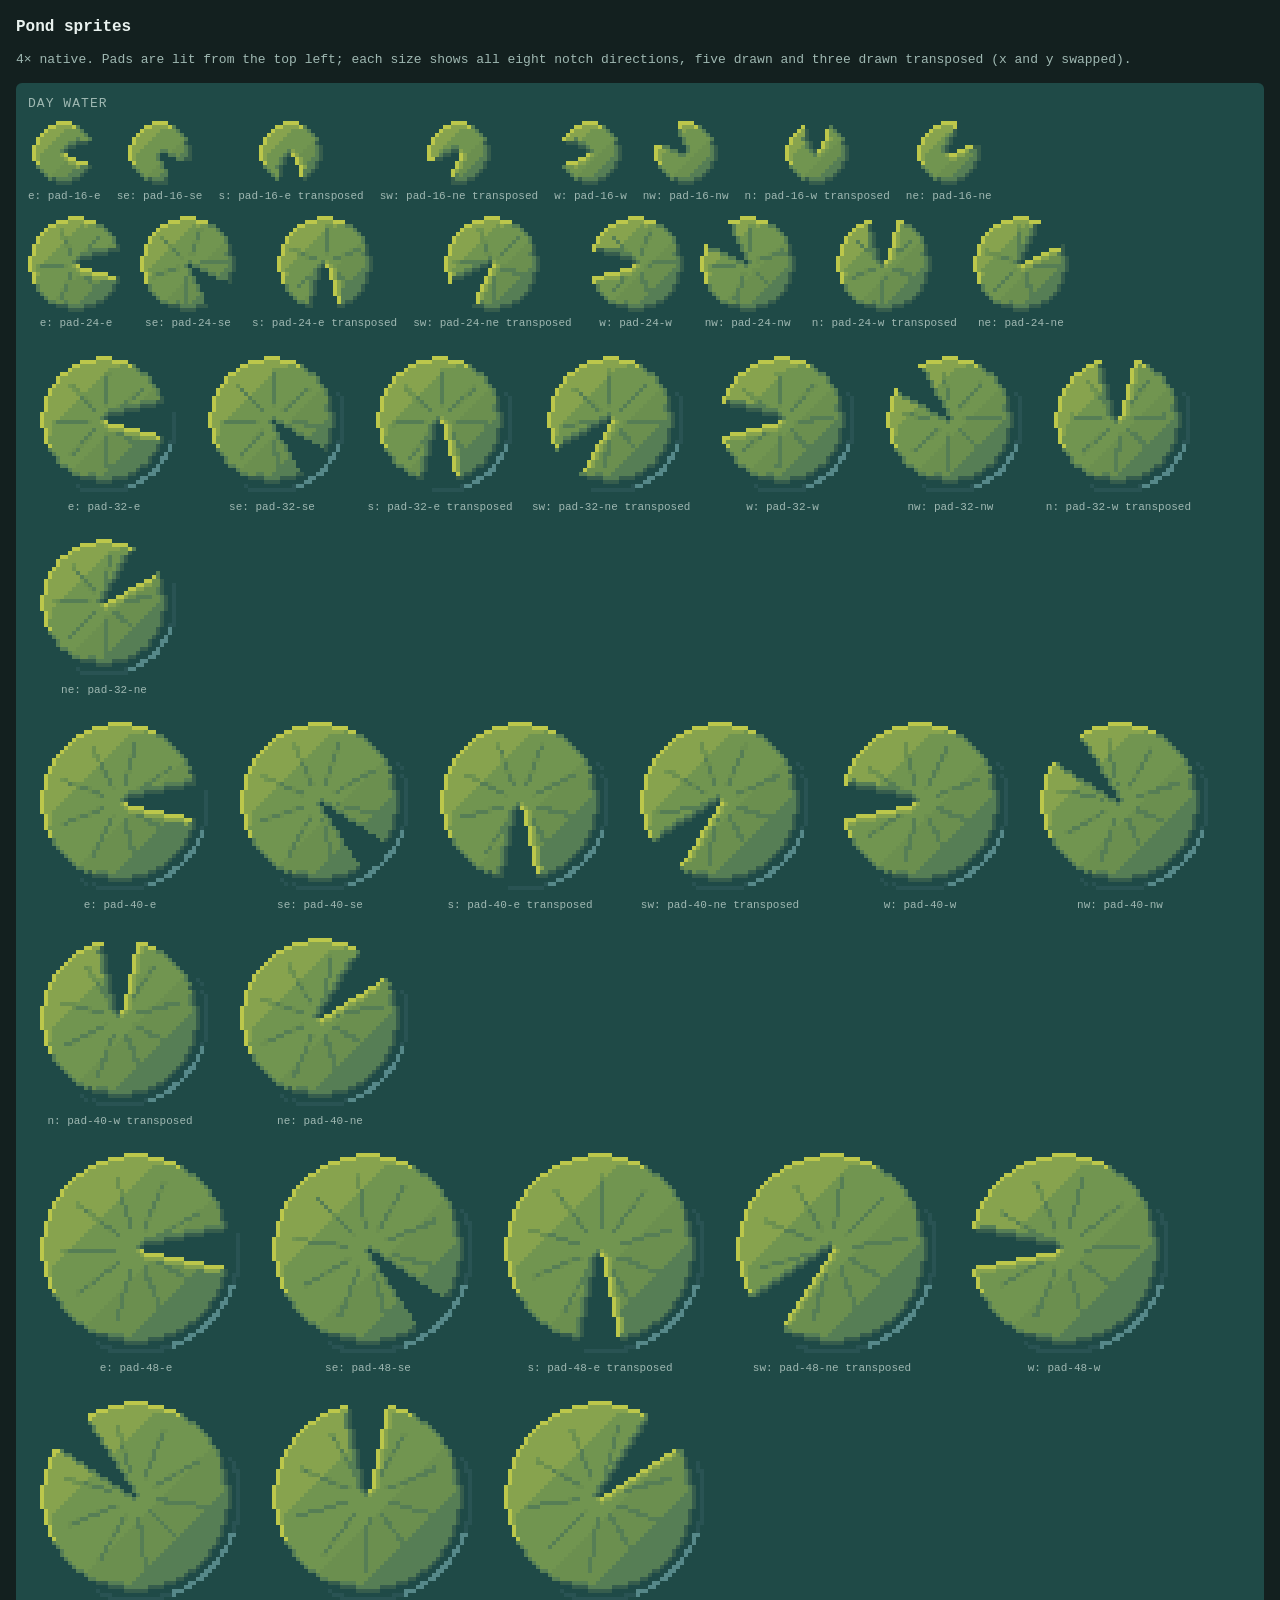
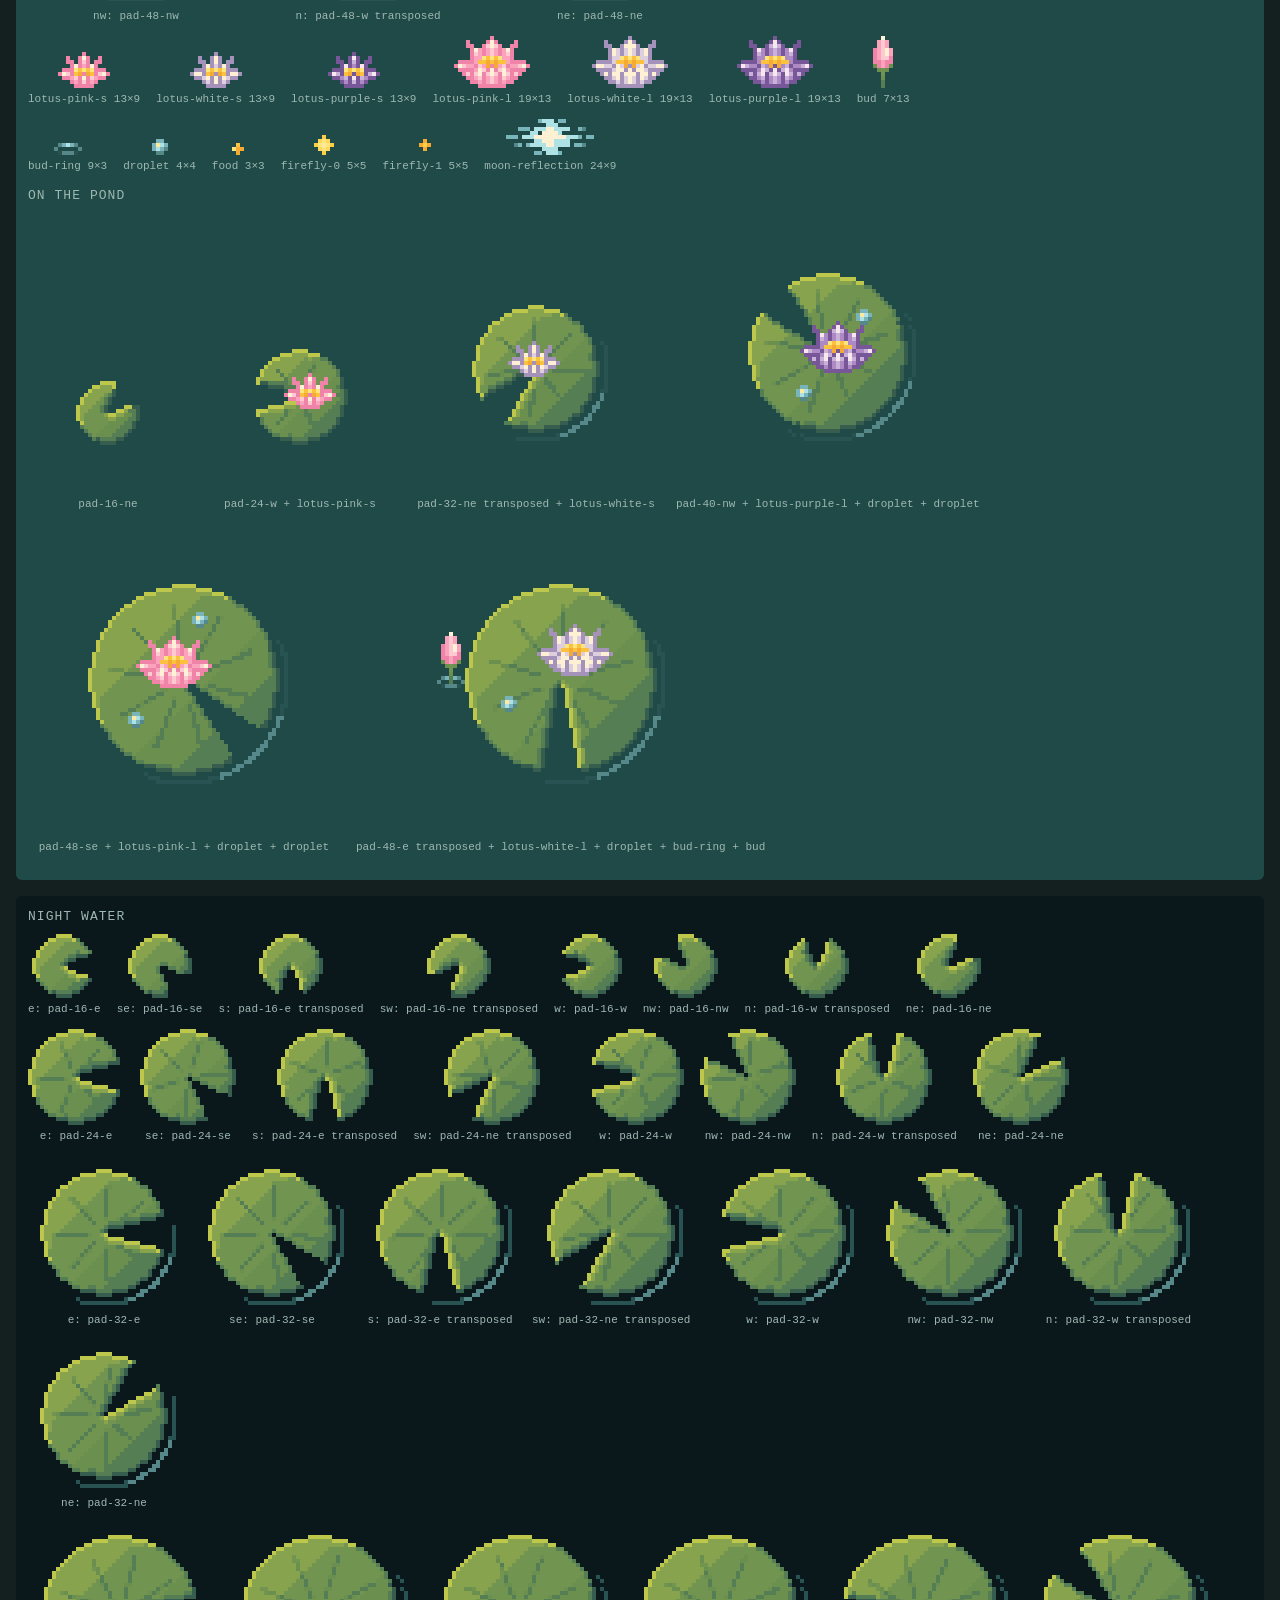
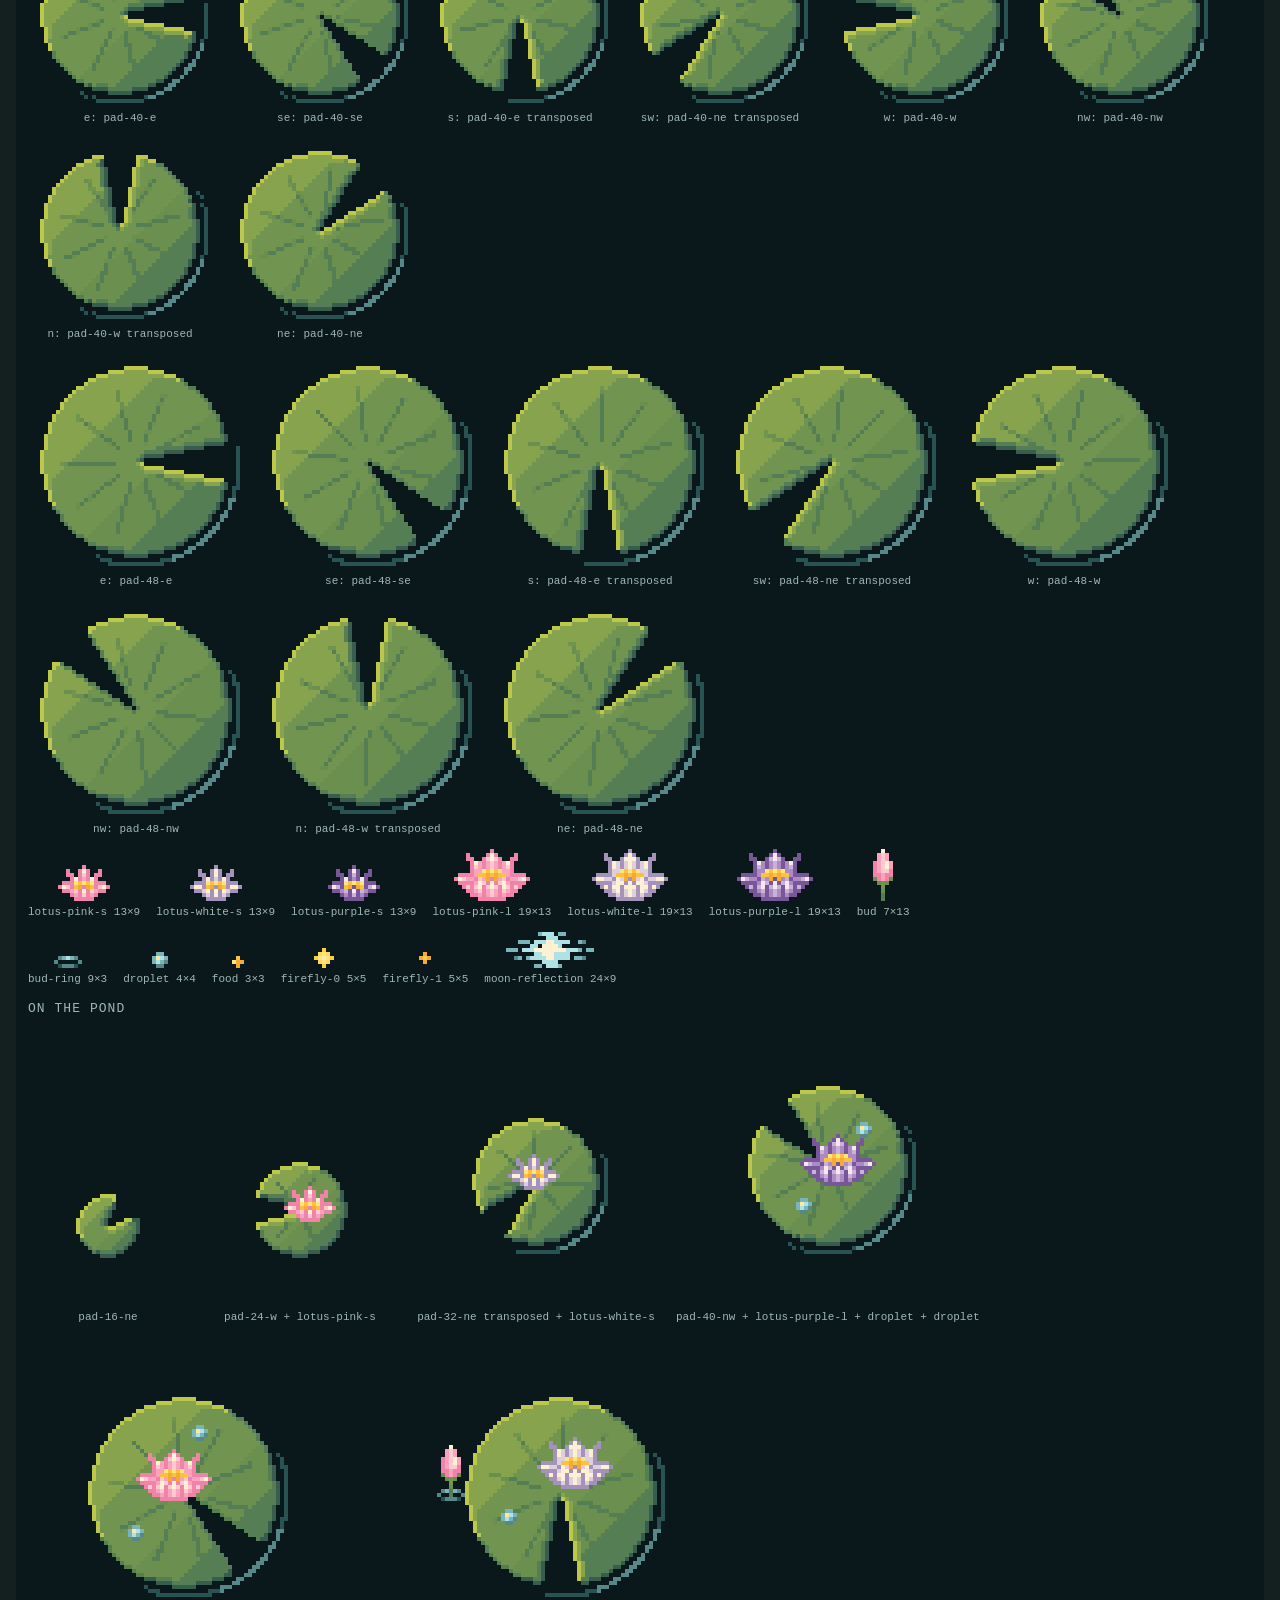
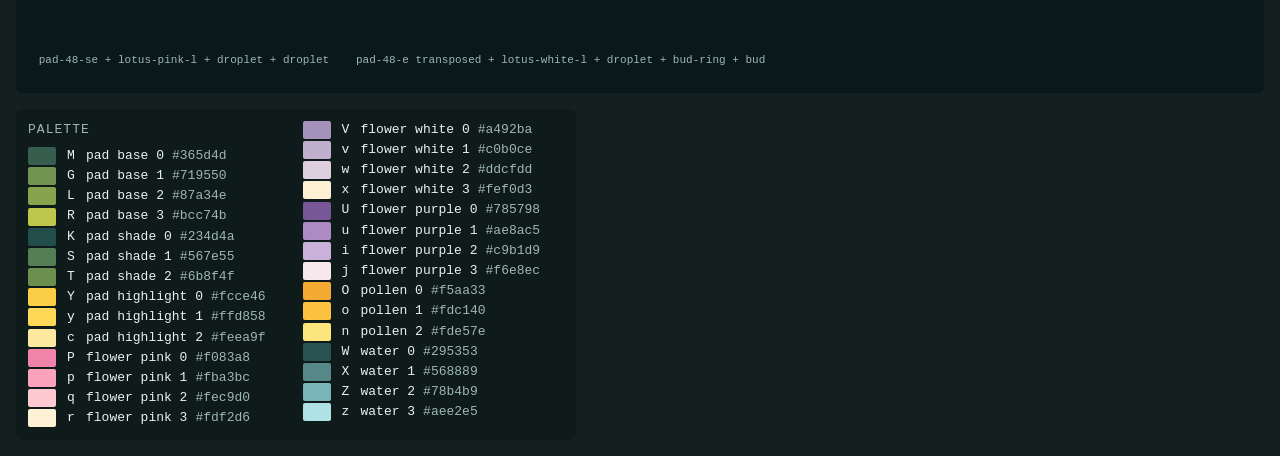
<file: art/sheet.html>
<!doctype html>
<html lang="en">
<head>
<meta charset="utf-8">
<meta name="viewport" content="width=device-width, initial-scale=1">
<title>Pond sprite sheet</title>
<!--
  Every sprite in web/art/ at 4× on day water and on night water, a few pads dressed
  with flowers and droplets as the pond will show them, and the palette.
  Serve the repository root (for example `python3 -m http.server` there) and open
  /art/sheet.html; run `node scripts/art.mjs` first so the PNGs are current.
-->
<style>
  :root {
    --day: #1f4a47;
    --night: #0a171b;
    --ink: #e9f2ef;
    --ink-dim: #9fb8b2;
    --page: #13201f;
  }
  * { box-sizing: border-box; }
  body {
    margin: 0;
    padding: 16px;
    background: var(--page);
    color: var(--ink);
    font: 13px/1.4 ui-monospace, SFMono-Regular, Menlo, Consolas, monospace;
  }
  h1 { font-size: 16px; margin: 0 0 4px; }
  h2 { font-size: 13px; margin: 0 0 8px; color: var(--ink-dim); font-weight: normal; text-transform: uppercase; letter-spacing: 0.08em; }
  .layout { display: flex; gap: 16px; align-items: flex-start; flex-wrap: wrap; }
  .waters { flex: 1 1 100%; display: flex; flex-direction: column; gap: 16px; min-width: 0; }
  .water { border-radius: 6px; padding: 12px; }
  .water.day { background: var(--day); }
  .water.night { background: var(--night); }
  .row { display: flex; flex-wrap: wrap; gap: 12px 16px; align-items: flex-end; margin-bottom: 12px; }
  figure { margin: 0; display: flex; flex-direction: column; align-items: center; gap: 4px; }
  figcaption { color: var(--ink-dim); font-size: 11px; }
  canvas { image-rendering: pixelated; display: block; }
  .palette { flex: 0 1 560px; columns: 2; background: #0f1a1a; border-radius: 6px; padding: 12px; }
  .swatch { display: flex; align-items: center; gap: 8px; margin: 2px 0; }
  .chip { width: 28px; height: 18px; border-radius: 2px; flex: none; }
  .key { width: 14px; text-align: center; color: var(--ink); }
  .hex { color: var(--ink-dim); }
  .error { color: #f5a; }
</style>
</head>
<body>
<h1>Pond sprites</h1>
<p class="hex">4× native. Pads are lit from the top left; each size shows all eight notch directions, five drawn and three drawn transposed (x and y swapped).</p>
<div class="layout">
  <div class="waters">
    <section class="water day"><h2>Day water</h2><div class="sprites"></div><h2>On the pond</h2><div class="combos row"></div></section>
    <section class="water night"><h2>Night water</h2><div class="sprites"></div><h2>On the pond</h2><div class="combos row"></div></section>
  </div>
  <aside class="palette"><h2>Palette</h2><div id="swatches"></div></aside>
</div>
<script type="module">
const SCALE = 4;
const PAD_SIZES = [16, 24, 32, 40, 48];
const COMPASS = ['e', 'se', 's', 'sw', 'w', 'nw', 'n', 'ne'];
const GROUPS = [
  ['lotus-pink-s', 'lotus-white-s', 'lotus-purple-s', 'lotus-pink-l', 'lotus-white-l', 'lotus-purple-l', 'bud'],
  ['bud-ring', 'droplet', 'food', 'firefly-0', 'firefly-1', 'moon-reflection'],
];
// Pads dressed as the pond will show them: [pad, transposed, [sprite, dx, dy] ...],
// offsets from the pad's anchor to the dressing's anchor, in native pixels. A bud stands
// in the water beside its pad, on its ring.
const COMBOS = [
  ['pad-16-ne', false, []],
  ['pad-24-w', false, [['lotus-pink-s', 2, 1]]],
  ['pad-32-ne', true, [['lotus-white-s', -1, 0]]],
  ['pad-40-nw', false, [['lotus-purple-l', 2, 3], ['droplet', -6, 10], ['droplet', 9, -9]]],
  ['pad-48-se', false, [['lotus-pink-l', -3, 0], ['droplet', -12, 10], ['droplet', 4, -15]]],
  ['pad-48-e', true, [['lotus-white-l', 3, -3], ['droplet', -13, 6], ['bud-ring', -28, 0], ['bud', -28, 0]]],
];

function load(name) {
  return new Promise((resolve, reject) => {
    const image = new Image();
    image.onload = () => resolve(image);
    image.onerror = () => reject(new Error(`could not load ${name}.png`));
    image.src = `../web/art/${name}.png`;
  });
}

function figure(canvas, label) {
  const element = document.createElement('figure');
  const caption = document.createElement('figcaption');
  caption.textContent = label;
  element.append(canvas, caption);
  return element;
}

function spriteCanvas(image) {
  const canvas = document.createElement('canvas');
  canvas.width = image.width * SCALE;
  canvas.height = image.height * SCALE;
  const ctx = canvas.getContext('2d');
  ctx.imageSmoothingEnabled = false;
  ctx.drawImage(image, 0, 0, canvas.width, canvas.height);
  return canvas;
}

// One pad as the pond shows it for a notch direction: drawn, or drawn transposed.
function padFor(size, direction, sprites) {
  for (const [name, sprite] of Object.entries(sprites)) {
    if (!name.startsWith(`pad-${size}-`)) continue;
    if (sprite.notch === direction) return { name, transposed: false };
    if (sprite.transposedNotch === direction) return { name, transposed: true };
  }
  return null;
}

function drawPad(ctx, image, x, y, transposed) {
  ctx.save();
  ctx.translate(x, y);
  if (transposed) ctx.transform(0, 1, 1, 0, 0, 0);
  ctx.drawImage(image, 0, 0);
  ctx.restore();
}

function padCanvas(image, transposed) {
  const canvas = document.createElement('canvas');
  canvas.width = image.width * SCALE;
  canvas.height = image.height * SCALE;
  const ctx = canvas.getContext('2d');
  ctx.imageSmoothingEnabled = false;
  ctx.scale(SCALE, SCALE);
  drawPad(ctx, image, 0, 0, transposed);
  return canvas;
}

function comboCanvas([padName, transposed, dressing], images, sprites) {
  const pad = sprites[padName];
  const margin = 12;
  const width = pad.width + margin * 2;
  const height = pad.height + margin * 2;
  const canvas = document.createElement('canvas');
  canvas.width = width * SCALE;
  canvas.height = height * SCALE;
  const ctx = canvas.getContext('2d');
  ctx.imageSmoothingEnabled = false;
  ctx.scale(SCALE, SCALE);
  const cx = margin + pad.anchor[0];
  const cy = margin + pad.anchor[1];
  drawPad(ctx, images[padName], margin, margin, transposed);
  for (const [name, dx, dy] of dressing) {
    const sprite = sprites[name];
    ctx.drawImage(images[name], cx + dx - sprite.anchor[0], cy + dy - sprite.anchor[1]);
  }
  return canvas;
}

async function main() {
  const [sprites, palette] = await Promise.all([
    fetch('../web/art/sprites.json').then((response) => response.json()),
    fetch('palette.json').then((response) => response.json()),
  ]);
  const names = Object.keys(sprites);
  const images = Object.fromEntries(await Promise.all(names.map(async (name) => [name, await load(name)])));
  for (const water of document.querySelectorAll('.water')) {
    const holder = water.querySelector('.sprites');
    for (const size of PAD_SIZES) {
      const row = document.createElement('div');
      row.className = 'row';
      for (const direction of COMPASS) {
        const pad = padFor(size, direction, sprites);
        if (!pad) continue;
        const label = pad.transposed ? `${direction}: ${pad.name} transposed` : `${direction}: ${pad.name}`;
        row.append(figure(padCanvas(images[pad.name], pad.transposed), label));
      }
      holder.append(row);
    }
    for (const group of GROUPS) {
      const row = document.createElement('div');
      row.className = 'row';
      for (const name of group) {
        const { width, height } = sprites[name];
        row.append(figure(spriteCanvas(images[name]), `${name} ${width}×${height}`));
      }
      holder.append(row);
    }
    const combos = water.querySelector('.combos');
    for (const combo of COMBOS) {
      combos.append(figure(comboCanvas(combo, images, sprites), [combo[1] ? `${combo[0]} transposed` : combo[0], ...combo[2].map(([name]) => name)].join(' + ')));
    }
  }
  const swatches = document.getElementById('swatches');
  for (const [key, { name, color }] of Object.entries(palette.legend)) {
    const row = document.createElement('div');
    row.className = 'swatch';
    row.innerHTML = `<span class="chip" style="background:${color}"></span><span class="key">${key}</span><span>${name}</span><span class="hex">${color}</span>`;
    swatches.append(row);
  }
  document.body.dataset.ready = 'true';
}

main().catch((error) => {
  const message = document.createElement('p');
  message.className = 'error';
  message.textContent = error.message;
  document.body.prepend(message);
  document.body.dataset.ready = 'error';
});
</script>
</body>
</html>
</file>
